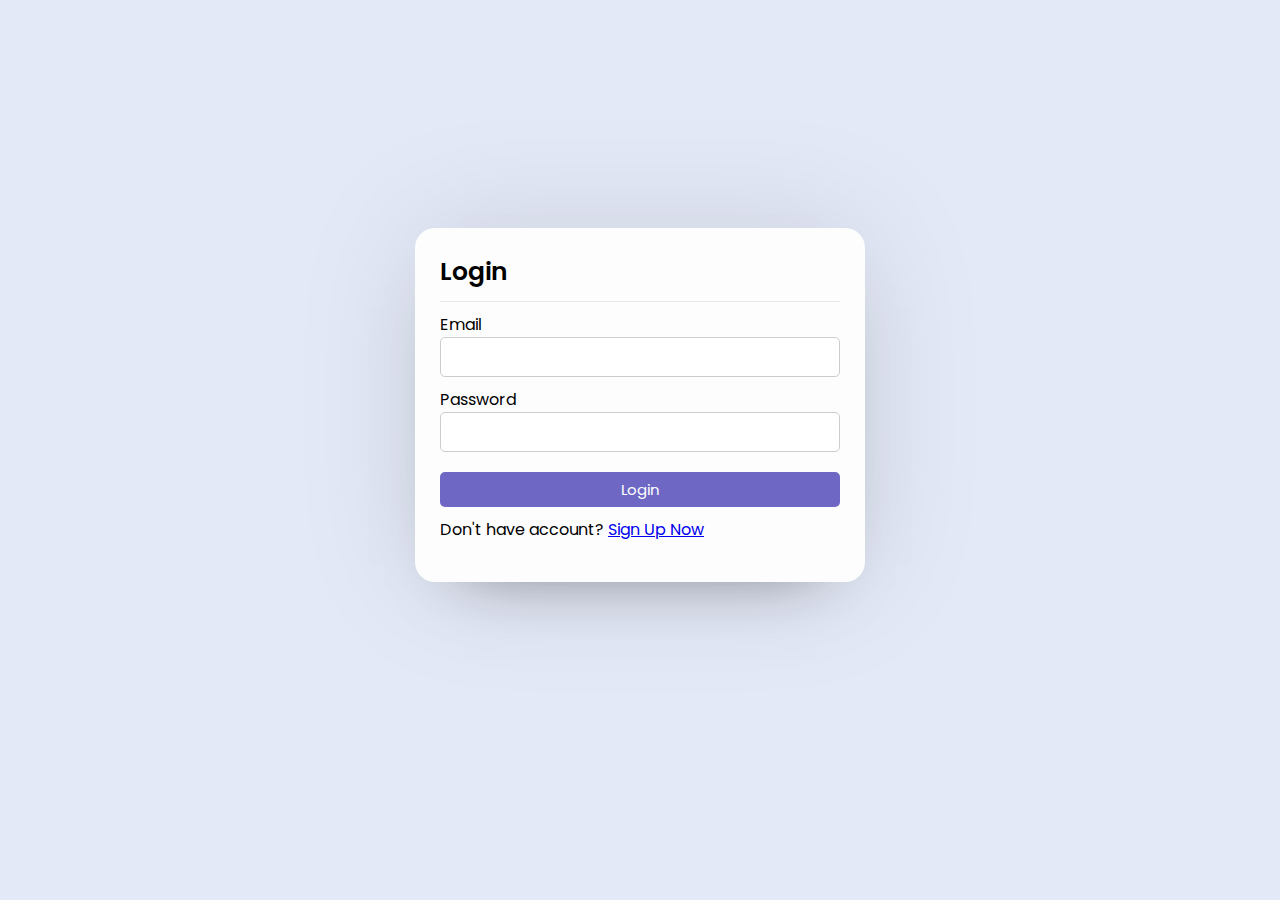
<file: index.html>
<!DOCTYPE html>
<html lang="en">
<head>
    <meta charset="UTF-8">
    <meta http-equiv="X-UA-Compatible" content="IE=edge">
    <meta name="viewport" content="width=device-width, initial-scale=1.0">
    <link rel="stylesheet" href="style.css">
    <title>Login</title>
</head>
<body>
      <div class="container">
        <div class="box form-box">

            <header>Login</header>
            <form action="" method="post">
                <div class="field input">
                    <label for="email">Email</label>
                    <input type="text" name="email" id="email" autocomplete="off" required>
                </div>

                <div class="field input">
                    <label for="password">Password</label>
                    <input type="password" name="password" id="password" autocomplete="off" required>
                </div>

                <div class="field">
                    
                    <input type="submit" class="btn" name="submit" value="Login" required>
                </div>
                <div class="links">
                    Don't have account? <a href="register.html">Sign Up Now</a>
                </div>
            </form>
        </div>
      </div>
</body>
</html>
</file>
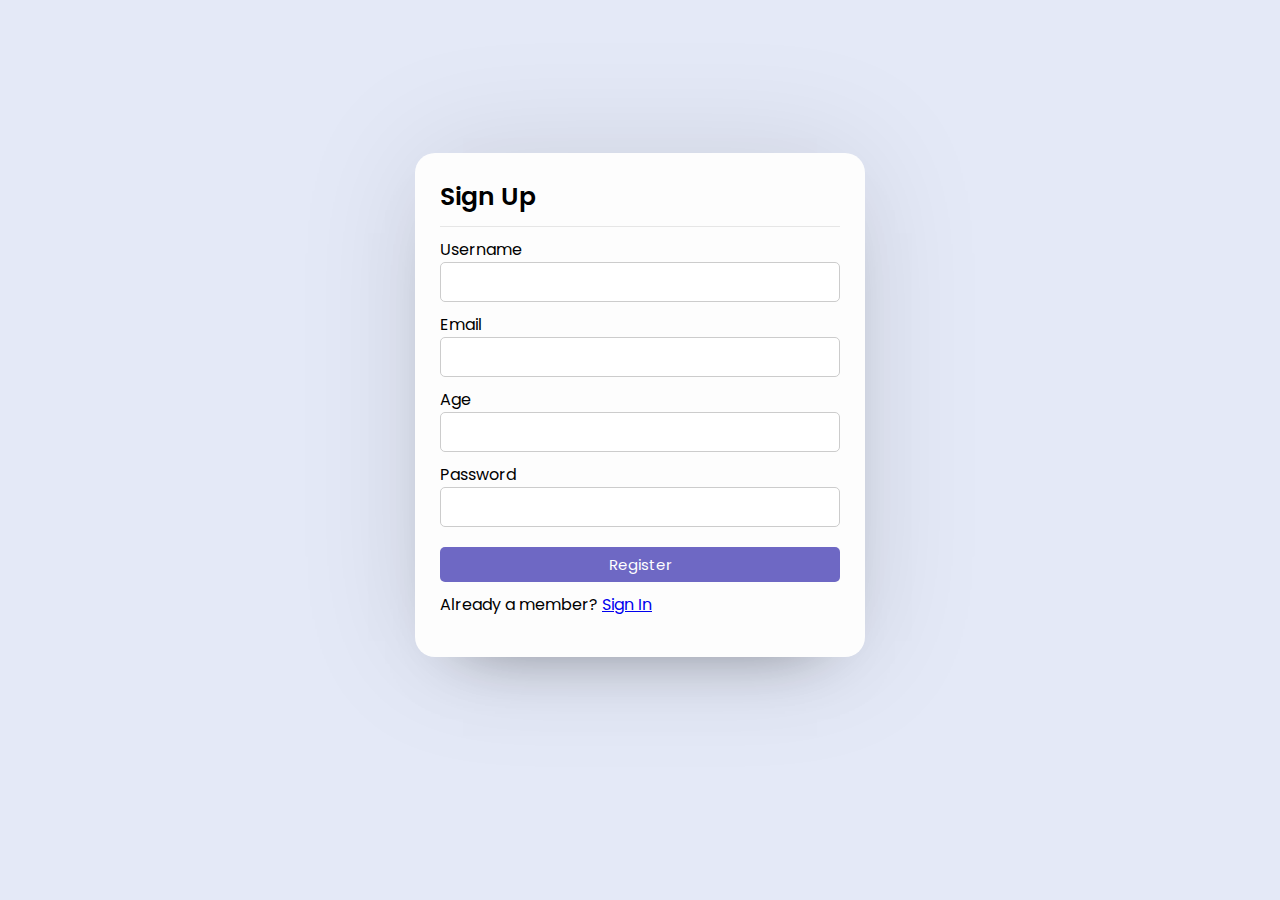
<file: register.html>
<!DOCTYPE html>
<html lang="en">
<head>
    <meta charset="UTF-8">
    <meta http-equiv="X-UA-Compatible" content="IE=edge">
    <meta name="viewport" content="width=device-width, initial-scale=1.0">
    <link rel="stylesheet" href="style.css">
    <title>Register</title>
</head>
<body>
      <div class="container">
        <div class="box form-box">

        
            <header>Sign Up</header>
            <form action="" method="post">
                <div class="field input">
                    <label for="username">Username</label>
                    <input type="text" name="username" id="username" autocomplete="off" required>
                </div>

                <div class="field input">
                    <label for="email">Email</label>
                    <input type="text" name="email" id="email" autocomplete="off" required>
                </div>

                <div class="field input">
                    <label for="age">Age</label>
                    <input type="number" name="age" id="age" autocomplete="off" required>
                </div>
                <div class="field input">
                    <label for="password">Password</label>
                    <input type="password" name="password" id="password" autocomplete="off" required>
                </div>

                <div class="field">
                    
                    <input type="submit" class="btn" name="submit" value="Register" required>
                </div>
                <div class="links">
                    Already a member? <a href="index.html">Sign In</a>
                </div>
            </form>
        </div>
        
      </div>
</body>
</html>
</file>
<file: style.css>
@import url('https://fonts.googleapis.com/css2?family=Poppins:wght@200;300;400;500;600;700&display=swap');
*{
    padding: 0;
    margin: 0;
    box-sizing: border-box;
    font-family: 'Poppins',sans-serif;
}
body{
    background: #e4e9f7;
}
.container{
    display: flex;
    align-items: center;
    justify-content: center;
    min-height: 90vh;
}
.box{
    background: #fdfdfd;
    display: flex;
    flex-direction: column;
    padding: 25px 25px;
    border-radius: 20px;
    box-shadow: 0 0 128px 0 rgba(0,0,0,0.1),
                0 32px 64px -48px rgba(0,0,0,0.5);
}
.form-box{
    width: 450px;
    margin: 0px 10px;
}
.form-box header{
    font-size: 25px;
    font-weight: 600;
    padding-bottom: 10px;
    border-bottom: 1px solid #e6e6e6;
    margin-bottom: 10px;
}
.form-box form .field{
    display: flex;
    margin-bottom: 10px;
    flex-direction: column;

}
.form-box form .input input{
    height: 40px;
    width: 100%;
    font-size: 16px;
    padding: 0 10px;
    border-radius: 5px;
    border: 1px solid #ccc;
    outline: none;
}
.btn{
    height: 35px;
    background: rgba(76,68,182,0.808);
    border: 0;
    border-radius: 5px;
    color: #fff;
    font-size: 15px;
    cursor: pointer;
    transition: all .3s;
    margin-top: 10px;
    padding: 0px 10px;
}
.btn:hover{
    opacity: 0.82;
}
.submit{
    width: 100%;
}
.links{
    margin-bottom: 15px;
}

/********* Home *****************/

.nav{
    background: #fff;
    display: flex;
    flex-direction: row;
    justify-content: space-around;
    line-height: 60px;
    z-index: 100;
}
.logo{
    font-size: 25px;
    font-weight: 900;
    
}
.logo a{
    text-decoration: none;
    color: #000;
}
.right-links a{
    padding: 0 10px;
}
main{
    display: flex;
    align-items: center;
    justify-content: center;
    margin-top: 60px;
}
.main-box{
    display: flex;
    flex-direction: column;
    width: 70%;
}
.main-box .top{
    display: flex;
    flex-direction: row;
    justify-content: space-between;
}
.bottom{
    width: 100%;
    margin-top: 20px;
}
@media only screen and (max-width:840px){
    .main-box .top{
        display: flex;
        flex-direction: column;
        justify-content: space-between;
    }
    .top .box{
        margin: 10px 10px;
    }
    .bottom{
        margin-top: 0;
    }
}
.message{
    text-align: center;
    background: #f9eded;
    padding: 15px 0px;
    border:1px solid #699053;
    border-radius: 5px;
    margin-bottom: 10px;
    color: red;
}
</file>
